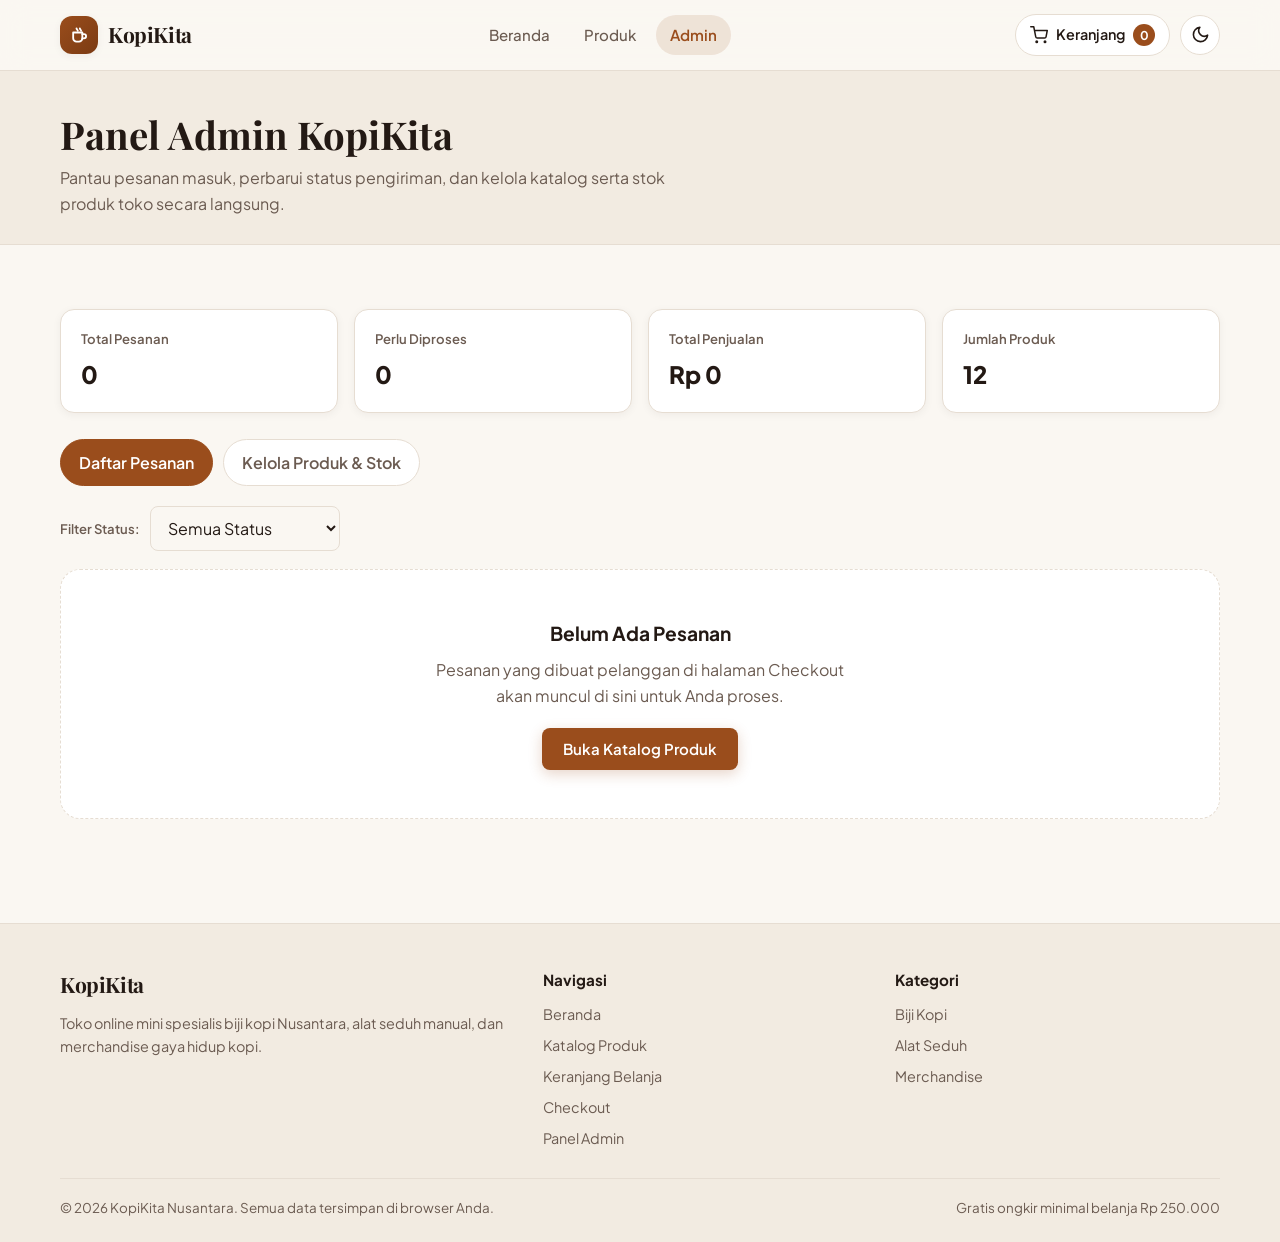
<file: admin.html>
<!DOCTYPE html>
<html lang="id">
<head>
    <meta charset="UTF-8">
    <meta name="viewport" content="width=device-width, initial-scale=1.0">
    <title>Panel Admin — KopiKita</title>
    <meta name="description" content="Kelola daftar pesanan pelanggan, ubah status pengiriman, serta tambah, edit, hapus produk dan stok di KopiKita.">
    <script>
        (function () {
            try {
                if (localStorage.getItem('kopikita_theme') === 'dark') {
                    document.documentElement.setAttribute('data-theme', 'dark');
                }
            } catch (e) {}
        })();
    </script>
    <link rel="preconnect" href="https://fonts.googleapis.com">
    <link rel="preconnect" href="https://fonts.gstatic.com" crossorigin>
    <link href="https://fonts.googleapis.com/css2?family=Playfair+Display:wght@600;700&family=Plus+Jakarta+Sans:wght@400;500;600;700;800&display=swap" rel="stylesheet">
    <link rel="stylesheet" href="style.css">
</head>
<body data-page="admin">
    <header class="site-header">
        <div class="container navbar">
            <a href="index.html" class="brand" aria-label="Beranda KopiKita">
                <span class="brand-mark" aria-hidden="true">
                    <svg width="20" height="20" viewBox="0 0 24 24" fill="none" stroke="currentColor" stroke-width="2.2" stroke-linecap="round" stroke-linejoin="round">
                        <path d="M5 9h11v7a4 4 0 0 1-4 4H9a4 4 0 0 1-4-4V9z"/>
                        <path d="M16 11h2a2.5 2.5 0 0 1 0 5h-2"/>
                        <path d="M9 4c0 1.5 1.5 1.5 1.5 3"/>
                        <path d="M13 4c0 1.5 1.5 1.5 1.5 3"/>
                    </svg>
                </span>
                <span class="brand-name">KopiKita</span>
            </a>

            <nav id="nav-menu" class="nav-menu" aria-label="Navigasi utama">
                <ul class="nav-links">
                    <li><a href="index.html" class="nav-link">Beranda</a></li>
                    <li><a href="produk.html" class="nav-link">Produk</a></li>
                    <li><a href="admin.html" class="nav-link active">Admin</a></li>
                </ul>
            </nav>

            <div class="nav-actions">
                <a href="keranjang.html" class="cart-link" aria-label="Buka keranjang belanja">
                    <svg width="18" height="18" viewBox="0 0 24 24" fill="none" stroke="currentColor" stroke-width="2" stroke-linecap="round" stroke-linejoin="round" aria-hidden="true">
                        <circle cx="9" cy="21" r="1"/>
                        <circle cx="20" cy="21" r="1"/>
                        <path d="M1 1h4l2.68 13.39a2 2 0 0 0 2 1.61h9.72a2 2 0 0 0 2-1.61L23 6H6"/>
                    </svg>
                    <span class="cart-label-text">Keranjang</span>
                    <span class="cart-badge" data-cart-badge>0</span>
                </a>
                <button type="button" id="theme-toggle" class="icon-btn" aria-label="Aktifkan mode gelap"></button>
                <button type="button" id="nav-toggle" class="icon-btn nav-toggle" aria-label="Buka menu navigasi" aria-expanded="false" aria-controls="nav-menu">
                    <svg width="20" height="20" viewBox="0 0 24 24" fill="none" stroke="currentColor" stroke-width="2" stroke-linecap="round">
                        <line x1="3" y1="6" x2="21" y2="6"/>
                        <line x1="3" y1="12" x2="21" y2="12"/>
                        <line x1="3" y1="18" x2="21" y2="18"/>
                    </svg>
                </button>
            </div>
        </div>
    </header>

    <section class="page-header">
        <div class="container">
            <h1 class="page-title">Panel Admin KopiKita</h1>
            <p class="page-desc">Pantau pesanan masuk, perbarui status pengiriman, dan kelola katalog serta stok produk toko secara langsung.</p>
        </div>
    </section>

    <main class="section">
        <div class="container">
            <!-- Ringkasan KPI -->
            <div class="kpi-grid">
                <div class="kpi-card">
                    <div class="kpi-label">Total Pesanan</div>
                    <div id="kpi-orders" class="kpi-value">0</div>
                </div>
                <div class="kpi-card">
                    <div class="kpi-label">Perlu Diproses</div>
                    <div id="kpi-pending" class="kpi-value">0</div>
                </div>
                <div class="kpi-card">
                    <div class="kpi-label">Total Penjualan</div>
                    <div id="kpi-revenue" class="kpi-value">Rp 0</div>
                </div>
                <div class="kpi-card">
                    <div class="kpi-label">Jumlah Produk</div>
                    <div id="kpi-products" class="kpi-value">0</div>
                </div>
            </div>

            <!-- Tab Navigasi Admin -->
            <div class="admin-tabs" role="tablist" aria-label="Menu pengelolaan admin">
                <button type="button" class="admin-tab active" data-admin-tab="orders" role="tab" aria-selected="true">Daftar Pesanan</button>
                <button type="button" class="admin-tab" data-admin-tab="products" role="tab" aria-selected="false">Kelola Produk &amp; Stok</button>
            </div>

            <!-- Panel Daftar Pesanan -->
            <section id="admin-orders-panel" aria-label="Daftar pesanan pelanggan">
                <div class="admin-toolbar">
                    <div class="admin-toolbar-left">
                        <label for="admin-order-filter" class="filter-label">Filter Status:</label>
                        <select id="admin-order-filter" class="form-control" style="width:auto;min-width:190px;">
                            <option value="semua">Semua Status</option>
                            <option value="diproses">Diproses</option>
                            <option value="dikirim">Dikirim</option>
                            <option value="selesai">Selesai</option>
                        </select>
                    </div>
                </div>

                <div id="admin-orders-list" class="order-list"></div>

                <div id="admin-orders-empty" class="empty-state hidden">
                    <h2 class="empty-title">Belum Ada Pesanan</h2>
                    <p class="empty-desc">Pesanan yang dibuat pelanggan di halaman Checkout akan muncul di sini untuk Anda proses.</p>
                    <a href="produk.html" class="btn btn-primary">Buka Katalog Produk</a>
                </div>
            </section>

            <!-- Panel Kelola Produk & Stok -->
            <section id="admin-products-panel" class="hidden" aria-label="Pengelolaan produk dan stok">
                <div class="admin-toolbar">
                    <div class="admin-toolbar-left">
                        <input type="search" id="admin-product-search" class="form-control" style="max-width:320px;" placeholder="Cari nama atau kategori produk..." aria-label="Cari produk di admin">
                    </div>
                    <div style="display:flex;gap:10px;flex-wrap:wrap;">
                        <button type="button" id="admin-reset-demo-btn" class="btn btn-outline">Reset Data Awal</button>
                        <button type="button" id="admin-add-product-btn" class="btn btn-primary">+ Tambah Produk</button>
                    </div>
                </div>

                <div id="admin-products-table-wrap" class="table-wrapper">
                    <table class="admin-table">
                        <thead>
                            <tr>
                                <th>Produk</th>
                                <th>Kategori</th>
                                <th>Harga</th>
                                <th>Edit Stok Cepat</th>
                                <th>Aksi</th>
                            </tr>
                        </thead>
                        <tbody id="admin-products-tbody"></tbody>
                    </table>
                </div>

                <div id="admin-products-empty" class="empty-state hidden" style="margin-top:16px;">
                    <h2 class="empty-title">Tidak Ada Produk Ditemukan</h2>
                    <p class="empty-desc">Tambahkan produk baru atau reset data awal untuk memulihkan katalog bawaan KopiKita.</p>
                </div>
            </section>
        </div>
    </main>

    <footer class="site-footer">
        <div class="container">
            <div class="footer-grid">
                <div>
                    <a href="index.html" class="brand" style="margin-bottom:10px;">
                        <span class="brand-name">KopiKita</span>
                    </a>
                    <p class="footer-text">Toko online mini spesialis biji kopi Nusantara, alat seduh manual, dan merchandise gaya hidup kopi.</p>
                </div>
                <div>
                    <h3 class="footer-title">Navigasi</h3>
                    <ul class="footer-links">
                        <li><a href="index.html">Beranda</a></li>
                        <li><a href="produk.html">Katalog Produk</a></li>
                        <li><a href="keranjang.html">Keranjang Belanja</a></li>
                        <li><a href="checkout.html">Checkout</a></li>
                        <li><a href="admin.html">Panel Admin</a></li>
                    </ul>
                </div>
                <div>
                    <h3 class="footer-title">Kategori</h3>
                    <ul class="footer-links">
                        <li><a href="produk.html?kategori=Biji%20Kopi">Biji Kopi</a></li>
                        <li><a href="produk.html?kategori=Alat%20Seduh">Alat Seduh</a></li>
                        <li><a href="produk.html?kategori=Merchandise">Merchandise</a></li>
                    </ul>
                </div>
            </div>
            <div class="footer-bottom">
                <span>&copy; 2026 KopiKita Nusantara. Semua data tersimpan di browser Anda.</span>
                <span>Gratis ongkir minimal belanja Rp 250.000</span>
            </div>
        </div>
    </footer>

    <!-- Modal Tambah / Edit Produk -->
    <div id="admin-product-modal" class="modal-backdrop" aria-hidden="true" role="dialog" aria-modal="true" aria-labelledby="admin-product-modal-title">
        <div class="modal-dialog">
            <button type="button" id="admin-product-modal-close" class="modal-close" aria-label="Tutup form produk">&times;</button>
            <div class="modal-header">
                <h2 id="admin-product-modal-title" class="modal-title">Tambah Produk Baru</h2>
            </div>
            <form id="admin-product-form">
                <div class="modal-body" style="display:flex;flex-direction:column;gap:14px;">
                    <input type="hidden" id="admin-prod-id">
                    <div class="form-grid-2">
                        <div class="form-group">
                            <label for="admin-prod-name" class="form-label">Nama Produk <span class="required-mark">*</span></label>
                            <input type="text" id="admin-prod-name" class="form-control" placeholder="Contoh: Arabika Kintamani Natural" required>
                        </div>
                        <div class="form-group">
                            <label for="admin-prod-category" class="form-label">Kategori <span class="required-mark">*</span></label>
                            <select id="admin-prod-category" class="form-control" required>
                                <option value="Biji Kopi">Biji Kopi</option>
                                <option value="Alat Seduh">Alat Seduh</option>
                                <option value="Merchandise">Merchandise</option>
                            </select>
                        </div>
                    </div>

                    <div class="form-grid-2">
                        <div class="form-group">
                            <label for="admin-prod-price" class="form-label">Harga (Rupiah) <span class="required-mark">*</span></label>
                            <input type="number" id="admin-prod-price" class="form-control" min="1000" step="500" placeholder="125000" required>
                        </div>
                        <div class="form-group">
                            <label for="admin-prod-stock" class="form-label">Stok <span class="required-mark">*</span></label>
                            <input type="number" id="admin-prod-stock" class="form-control" min="0" step="1" placeholder="15" required>
                        </div>
                    </div>

                    <div class="form-grid-2">
                        <div class="form-group">
                            <label for="admin-prod-spec" class="form-label">Ringkasan Spesifikasi</label>
                            <input type="text" id="admin-prod-spec" class="form-control" placeholder="Contoh: 200g • Medium • Citrus">
                        </div>
                        <div class="form-group">
                            <label for="admin-prod-image" class="form-label">URL Gambar (Opsional)</label>
                            <input type="text" id="admin-prod-image" class="form-control" placeholder="Kosongkan untuk ilustrasi SVG otomatis">
                        </div>
                    </div>

                    <div class="form-group">
                        <label for="admin-prod-desc" class="form-label">Deskripsi Produk <span class="required-mark">*</span></label>
                        <textarea id="admin-prod-desc" class="form-control" placeholder="Jelaskan rasa, bahan, ukuran, atau keunggulan produk..." required></textarea>
                    </div>

                    <label style="display:inline-flex;align-items:center;gap:8px;cursor:pointer;font-size:0.9rem;">
                        <input type="checkbox" id="admin-prod-featured">
                        <span>Tampilkan sebagai Produk Unggulan di Beranda</span>
                    </label>

                    <div id="admin-prod-error" class="field-error" role="alert"></div>
                </div>
                <div class="modal-footer">
                    <button type="button" id="admin-product-modal-cancel" class="btn btn-outline">Batal</button>
                    <button type="submit" class="btn btn-primary">Simpan Produk</button>
                </div>
            </form>
        </div>
    </div>

    <!-- Modal Konfirmasi Bersama -->
    <div id="confirm-modal" class="modal-backdrop" aria-hidden="true" role="dialog" aria-modal="true" aria-labelledby="confirm-modal-title">
        <div class="modal-dialog modal-sm">
            <button type="button" id="confirm-modal-close" class="modal-close" aria-label="Tutup dialog">&times;</button>
            <div class="modal-header">
                <h2 id="confirm-modal-title" class="modal-title">Konfirmasi</h2>
            </div>
            <div class="modal-body">
                <p id="confirm-modal-message" style="margin:0;color:var(--muted);"></p>
            </div>
            <div class="modal-footer">
                <button type="button" id="confirm-modal-cancel" class="btn btn-outline">Batal</button>
                <button type="button" id="confirm-modal-ok" class="btn btn-danger">Ya, Lanjutkan</button>
            </div>
        </div>
    </div>

    <div id="toast-container" class="toast-container" aria-live="polite"></div>

    <script src="data.js"></script>
    <script src="script.js"></script>
</body>
</html>
</file>
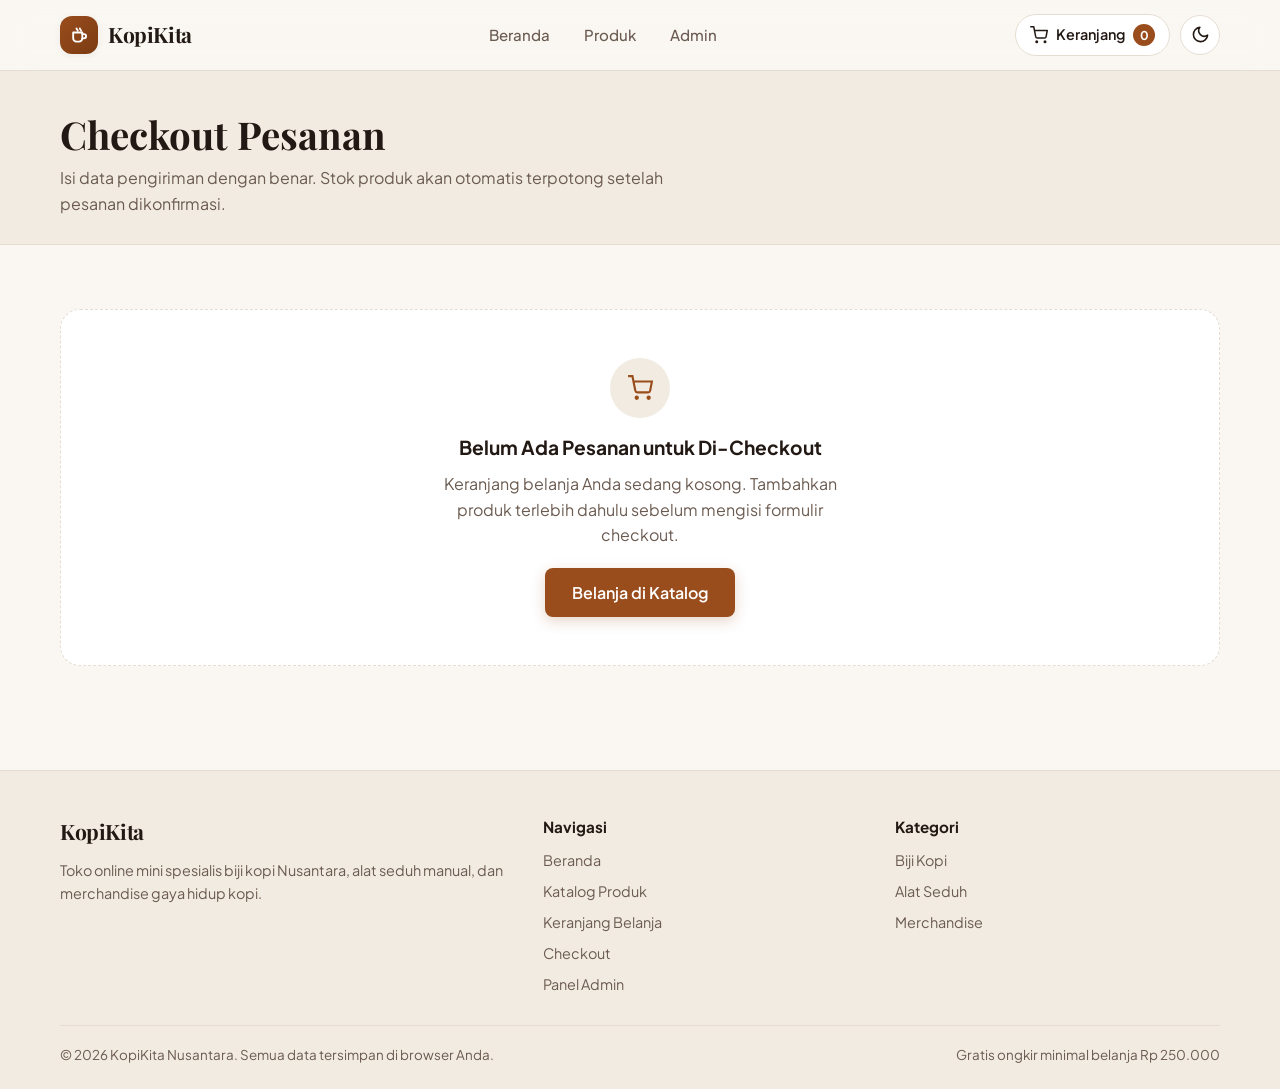
<file: checkout.html>
<!DOCTYPE html>
<html lang="id">
<head>
    <meta charset="UTF-8">
    <meta name="viewport" content="width=device-width, initial-scale=1.0">
    <title>Checkout — KopiKita</title>
    <meta name="description" content="Lengkapi alamat pengiriman dan pilih metode pembayaran untuk menyelesaikan pesanan Anda di KopiKita.">
    <script>
        (function () {
            try {
                if (localStorage.getItem('kopikita_theme') === 'dark') {
                    document.documentElement.setAttribute('data-theme', 'dark');
                }
            } catch (e) {}
        })();
    </script>
    <link rel="preconnect" href="https://fonts.googleapis.com">
    <link rel="preconnect" href="https://fonts.gstatic.com" crossorigin>
    <link href="https://fonts.googleapis.com/css2?family=Playfair+Display:wght@600;700&family=Plus+Jakarta+Sans:wght@400;500;600;700;800&display=swap" rel="stylesheet">
    <link rel="stylesheet" href="style.css">
</head>
<body data-page="checkout">
    <header class="site-header">
        <div class="container navbar">
            <a href="index.html" class="brand" aria-label="Beranda KopiKita">
                <span class="brand-mark" aria-hidden="true">
                    <svg width="20" height="20" viewBox="0 0 24 24" fill="none" stroke="currentColor" stroke-width="2.2" stroke-linecap="round" stroke-linejoin="round">
                        <path d="M5 9h11v7a4 4 0 0 1-4 4H9a4 4 0 0 1-4-4V9z"/>
                        <path d="M16 11h2a2.5 2.5 0 0 1 0 5h-2"/>
                        <path d="M9 4c0 1.5 1.5 1.5 1.5 3"/>
                        <path d="M13 4c0 1.5 1.5 1.5 1.5 3"/>
                    </svg>
                </span>
                <span class="brand-name">KopiKita</span>
            </a>

            <nav id="nav-menu" class="nav-menu" aria-label="Navigasi utama">
                <ul class="nav-links">
                    <li><a href="index.html" class="nav-link">Beranda</a></li>
                    <li><a href="produk.html" class="nav-link">Produk</a></li>
                    <li><a href="admin.html" class="nav-link">Admin</a></li>
                </ul>
            </nav>

            <div class="nav-actions">
                <a href="keranjang.html" class="cart-link" aria-label="Buka keranjang belanja">
                    <svg width="18" height="18" viewBox="0 0 24 24" fill="none" stroke="currentColor" stroke-width="2" stroke-linecap="round" stroke-linejoin="round" aria-hidden="true">
                        <circle cx="9" cy="21" r="1"/>
                        <circle cx="20" cy="21" r="1"/>
                        <path d="M1 1h4l2.68 13.39a2 2 0 0 0 2 1.61h9.72a2 2 0 0 0 2-1.61L23 6H6"/>
                    </svg>
                    <span class="cart-label-text">Keranjang</span>
                    <span class="cart-badge" data-cart-badge>0</span>
                </a>
                <button type="button" id="theme-toggle" class="icon-btn" aria-label="Aktifkan mode gelap"></button>
                <button type="button" id="nav-toggle" class="icon-btn nav-toggle" aria-label="Buka menu navigasi" aria-expanded="false" aria-controls="nav-menu">
                    <svg width="20" height="20" viewBox="0 0 24 24" fill="none" stroke="currentColor" stroke-width="2" stroke-linecap="round">
                        <line x1="3" y1="6" x2="21" y2="6"/>
                        <line x1="3" y1="12" x2="21" y2="12"/>
                        <line x1="3" y1="18" x2="21" y2="18"/>
                    </svg>
                </button>
            </div>
        </div>
    </header>

    <section class="page-header">
        <div class="container">
            <h1 class="page-title">Checkout Pesanan</h1>
            <p class="page-desc">Isi data pengiriman dengan benar. Stok produk akan otomatis terpotong setelah pesanan dikonfirmasi.</p>
        </div>
    </section>

    <main class="section">
        <div class="container">
            <!-- Tampil bila keranjang kosong -->
            <div id="checkout-empty" class="empty-state hidden">
                <div class="empty-icon" aria-hidden="true">
                    <svg width="26" height="26" viewBox="0 0 24 24" fill="none" stroke="currentColor" stroke-width="2">
                        <circle cx="9" cy="21" r="1"/>
                        <circle cx="20" cy="21" r="1"/>
                        <path d="M1 1h4l2.68 13.39a2 2 0 0 0 2 1.61h9.72a2 2 0 0 0 2-1.61L23 6H6"/>
                    </svg>
                </div>
                <h2 class="empty-title">Belum Ada Pesanan untuk Di-Checkout</h2>
                <p class="empty-desc">Keranjang belanja Anda sedang kosong. Tambahkan produk terlebih dahulu sebelum mengisi formulir checkout.</p>
                <a href="produk.html" class="btn btn-primary btn-lg">Belanja di Katalog</a>
            </div>

            <!-- Form Checkout + Ringkasan -->
            <div id="checkout-main" class="checkout-layout hidden">
                <section class="checkout-card" aria-label="Formulir pengiriman dan pembayaran">
                    <h2 style="margin:0 0 18px;font-size:1.2rem;">Informasi Penerima &amp; Pembayaran</h2>
                    <form id="checkout-form" class="checkout-form" novalidate>
                        <div class="form-grid-2">
                            <div class="form-group">
                                <label for="checkout-name" class="form-label">Nama Lengkap <span class="required-mark">*</span></label>
                                <input type="text" id="checkout-name" class="form-control" placeholder="Contoh: Raka Pratama" autocomplete="name" required>
                                <span id="error-name" class="field-error" role="alert"></span>
                            </div>
                            <div class="form-group">
                                <label for="checkout-phone" class="form-label">Nomor HP / WhatsApp <span class="required-mark">*</span></label>
                                <input type="tel" id="checkout-phone" class="form-control" placeholder="Contoh: 081234567890" autocomplete="tel" required>
                                <span id="error-phone" class="field-error" role="alert"></span>
                            </div>
                        </div>

                        <div class="form-group">
                            <label for="checkout-address" class="form-label">Alamat Pengiriman Lengkap <span class="required-mark">*</span></label>
                            <textarea id="checkout-address" class="form-control" placeholder="Nama jalan, nomor rumah, RT/RW, kecamatan, kota, dan kode pos" autocomplete="street-address" required></textarea>
                            <span id="error-address" class="field-error" role="alert"></span>
                        </div>

                        <div class="form-group">
                            <label for="checkout-notes" class="form-label">Catatan Tambahan (Opsional)</label>
                            <input type="text" id="checkout-notes" class="form-control" placeholder="Contoh: Giling medium untuk V60 atau titip satpam">
                        </div>

                        <div class="form-group">
                            <span class="form-label">Metode Pembayaran <span class="required-mark">*</span></span>
                            <div class="payment-options">
                                <label class="payment-option">
                                    <input type="radio" name="metodePembayaran" value="Transfer Bank">
                                    <span class="payment-option-card">
                                        <span class="payment-option-title">Transfer Bank</span>
                                        <span class="payment-option-sub">BCA / Mandiri / BRI</span>
                                    </span>
                                </label>
                                <label class="payment-option">
                                    <input type="radio" name="metodePembayaran" value="COD">
                                    <span class="payment-option-card">
                                        <span class="payment-option-title">COD (Bayar di Tempat)</span>
                                        <span class="payment-option-sub">Bayar saat kurir tiba</span>
                                    </span>
                                </label>
                                <label class="payment-option">
                                    <input type="radio" name="metodePembayaran" value="E-Wallet">
                                    <span class="payment-option-card">
                                        <span class="payment-option-title">E-Wallet (QRIS)</span>
                                        <span class="payment-option-sub">GoPay, OVO, DANA</span>
                                    </span>
                                </label>
                            </div>
                            <span id="error-payment" class="field-error" role="alert"></span>
                        </div>

                        <div id="payment-info-box" class="payment-info-box"></div>

                        <button type="submit" class="btn btn-primary btn-lg btn-block">Buat Pesanan Sekarang</button>
                    </form>
                </section>

                <aside class="summary-card" aria-label="Ringkasan pesanan">
                    <h2 class="summary-title">Ringkasan Pesanan</h2>
                    <div id="checkout-summary-items" class="checkout-summary-items"></div>
                    <div class="summary-rows">
                        <div class="summary-row">
                            <span>Subtotal Produk</span>
                            <strong id="checkout-subtotal">Rp 0</strong>
                        </div>
                        <div class="summary-row">
                            <span>Ongkos Kirim</span>
                            <strong id="checkout-shipping">Rp 0</strong>
                        </div>
                    </div>
                    <div class="summary-total">
                        <span>Total Pembayaran</span>
                        <span id="checkout-total" class="summary-total-price">Rp 0</span>
                    </div>
                    <a href="keranjang.html" class="btn btn-outline btn-block">Ubah Isi Keranjang</a>
                </aside>
            </div>

            <!-- Halaman Konfirmasi Pesanan Sukses -->
            <section id="checkout-confirmation" class="confirmation-card hidden" aria-live="polite">
                <div class="confirmation-icon" aria-hidden="true">
                    <svg width="32" height="32" viewBox="0 0 24 24" fill="none" stroke="currentColor" stroke-width="2.5" stroke-linecap="round" stroke-linejoin="round">
                        <polyline points="20 6 9 17 4 12"/>
                    </svg>
                </div>
                <span class="badge badge-status-selesai" style="margin-bottom:8px;">Pesanan Diterima</span>
                <h2 class="section-title" style="margin-top:6px;">Terima Kasih! Pesanan Anda Berhasil Dibuat</h2>
                <p style="color:var(--muted);max-width:480px;margin:8px auto 0;">
                    Pesanan Anda telah masuk ke sistem kami dan stok produk sudah diperbarui. Simpan nomor pesanan di bawah ini untuk melacak statusnya di halaman Admin.
                </p>

                <div class="order-number-box">
                    <span class="form-hint">Nomor Pesanan:</span>
                    <span id="confirm-order-id" class="order-number-value">KK-00000000-0000</span>
                    <button type="button" id="copy-order-id-btn" class="btn btn-outline btn-sm">Salin</button>
                </div>

                <div id="confirm-details-box" class="confirmation-details"></div>

                <div style="display:flex;gap:12px;justify-content:center;flex-wrap:wrap;">
                    <a href="produk.html" class="btn btn-primary btn-lg">Belanja Lagi</a>
                    <a href="admin.html" class="btn btn-outline btn-lg">Lihat di Halaman Admin</a>
                </div>
            </section>
        </div>
    </main>

    <footer class="site-footer">
        <div class="container">
            <div class="footer-grid">
                <div>
                    <a href="index.html" class="brand" style="margin-bottom:10px;">
                        <span class="brand-name">KopiKita</span>
                    </a>
                    <p class="footer-text">Toko online mini spesialis biji kopi Nusantara, alat seduh manual, dan merchandise gaya hidup kopi.</p>
                </div>
                <div>
                    <h3 class="footer-title">Navigasi</h3>
                    <ul class="footer-links">
                        <li><a href="index.html">Beranda</a></li>
                        <li><a href="produk.html">Katalog Produk</a></li>
                        <li><a href="keranjang.html">Keranjang Belanja</a></li>
                        <li><a href="checkout.html">Checkout</a></li>
                        <li><a href="admin.html">Panel Admin</a></li>
                    </ul>
                </div>
                <div>
                    <h3 class="footer-title">Kategori</h3>
                    <ul class="footer-links">
                        <li><a href="produk.html?kategori=Biji%20Kopi">Biji Kopi</a></li>
                        <li><a href="produk.html?kategori=Alat%20Seduh">Alat Seduh</a></li>
                        <li><a href="produk.html?kategori=Merchandise">Merchandise</a></li>
                    </ul>
                </div>
            </div>
            <div class="footer-bottom">
                <span>&copy; 2026 KopiKita Nusantara. Semua data tersimpan di browser Anda.</span>
                <span>Gratis ongkir minimal belanja Rp 250.000</span>
            </div>
        </div>
    </footer>

    <div id="toast-container" class="toast-container" aria-live="polite"></div>

    <script src="data.js"></script>
    <script src="script.js"></script>
</body>
</html>
</file>
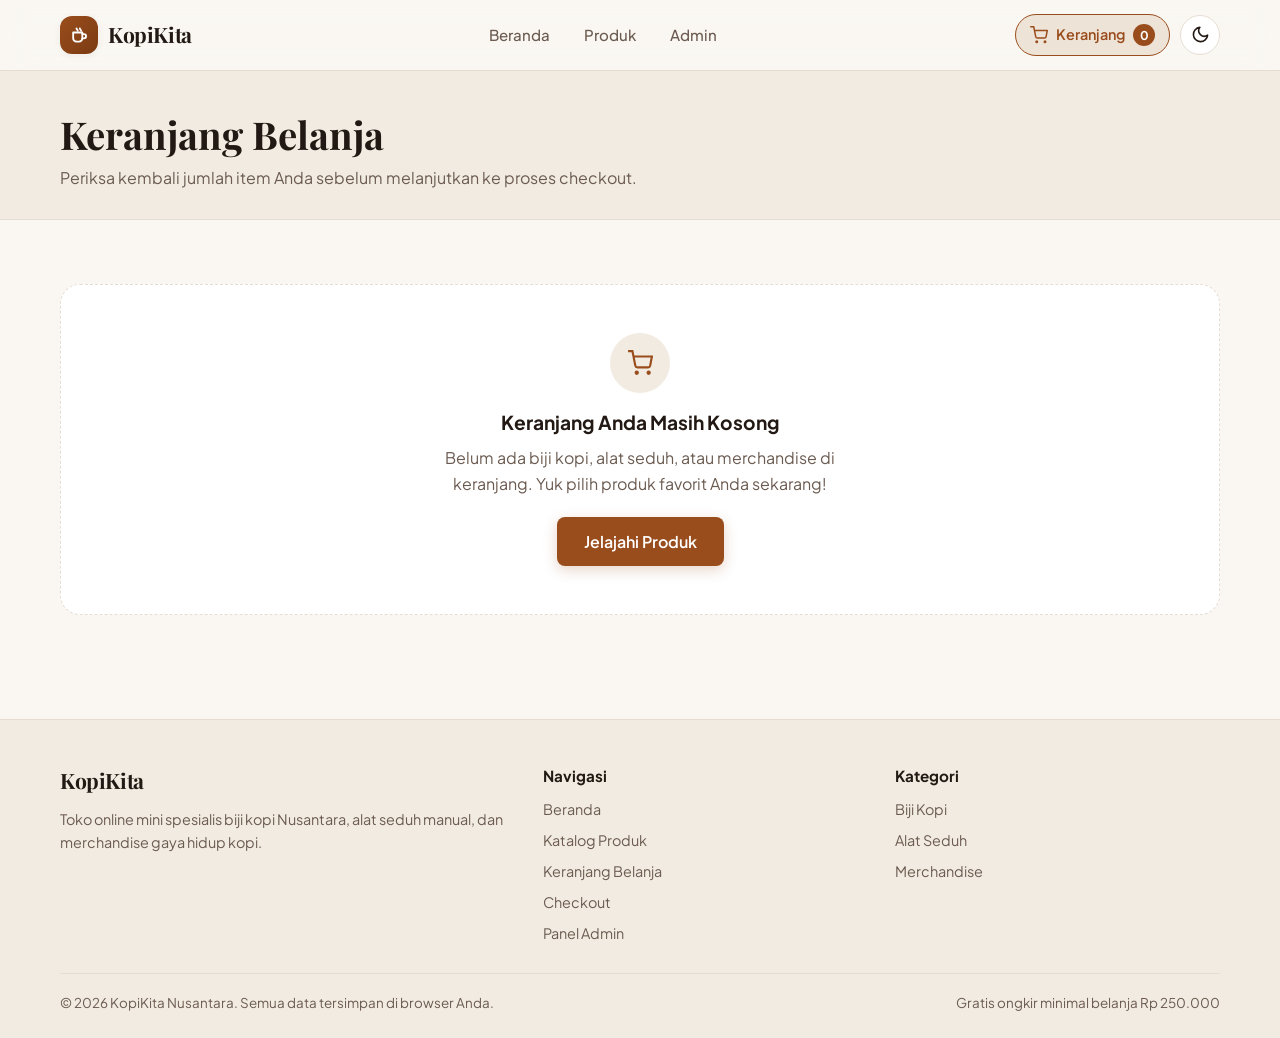
<file: keranjang.html>
<!DOCTYPE html>
<html lang="id">
<head>
    <meta charset="UTF-8">
    <meta name="viewport" content="width=device-width, initial-scale=1.0">
    <title>Keranjang Belanja — KopiKita</title>
    <meta name="description" content="Kelola daftar belanja Anda di KopiKita sebelum melanjutkan ke checkout.">
    <script>
        (function () {
            try {
                if (localStorage.getItem('kopikita_theme') === 'dark') {
                    document.documentElement.setAttribute('data-theme', 'dark');
                }
            } catch (e) {}
        })();
    </script>
    <link rel="preconnect" href="https://fonts.googleapis.com">
    <link rel="preconnect" href="https://fonts.gstatic.com" crossorigin>
    <link href="https://fonts.googleapis.com/css2?family=Playfair+Display:wght@600;700&family=Plus+Jakarta+Sans:wght@400;500;600;700;800&display=swap" rel="stylesheet">
    <link rel="stylesheet" href="style.css">
</head>
<body data-page="keranjang">
    <header class="site-header">
        <div class="container navbar">
            <a href="index.html" class="brand" aria-label="Beranda KopiKita">
                <span class="brand-mark" aria-hidden="true">
                    <svg width="20" height="20" viewBox="0 0 24 24" fill="none" stroke="currentColor" stroke-width="2.2" stroke-linecap="round" stroke-linejoin="round">
                        <path d="M5 9h11v7a4 4 0 0 1-4 4H9a4 4 0 0 1-4-4V9z"/>
                        <path d="M16 11h2a2.5 2.5 0 0 1 0 5h-2"/>
                        <path d="M9 4c0 1.5 1.5 1.5 1.5 3"/>
                        <path d="M13 4c0 1.5 1.5 1.5 1.5 3"/>
                    </svg>
                </span>
                <span class="brand-name">KopiKita</span>
            </a>

            <nav id="nav-menu" class="nav-menu" aria-label="Navigasi utama">
                <ul class="nav-links">
                    <li><a href="index.html" class="nav-link">Beranda</a></li>
                    <li><a href="produk.html" class="nav-link">Produk</a></li>
                    <li><a href="admin.html" class="nav-link">Admin</a></li>
                </ul>
            </nav>

            <div class="nav-actions">
                <a href="keranjang.html" class="cart-link active" aria-label="Buka keranjang belanja">
                    <svg width="18" height="18" viewBox="0 0 24 24" fill="none" stroke="currentColor" stroke-width="2" stroke-linecap="round" stroke-linejoin="round" aria-hidden="true">
                        <circle cx="9" cy="21" r="1"/>
                        <circle cx="20" cy="21" r="1"/>
                        <path d="M1 1h4l2.68 13.39a2 2 0 0 0 2 1.61h9.72a2 2 0 0 0 2-1.61L23 6H6"/>
                    </svg>
                    <span class="cart-label-text">Keranjang</span>
                    <span class="cart-badge" data-cart-badge>0</span>
                </a>
                <button type="button" id="theme-toggle" class="icon-btn" aria-label="Aktifkan mode gelap"></button>
                <button type="button" id="nav-toggle" class="icon-btn nav-toggle" aria-label="Buka menu navigasi" aria-expanded="false" aria-controls="nav-menu">
                    <svg width="20" height="20" viewBox="0 0 24 24" fill="none" stroke="currentColor" stroke-width="2" stroke-linecap="round">
                        <line x1="3" y1="6" x2="21" y2="6"/>
                        <line x1="3" y1="12" x2="21" y2="12"/>
                        <line x1="3" y1="18" x2="21" y2="18"/>
                    </svg>
                </button>
            </div>
        </div>
    </header>

    <section class="page-header">
        <div class="container">
            <h1 class="page-title">Keranjang Belanja</h1>
            <p class="page-desc">Periksa kembali jumlah item Anda sebelum melanjutkan ke proses checkout.</p>
        </div>
    </section>

    <main class="section">
        <div class="container">
            <div id="cart-empty" class="empty-state hidden">
                <div class="empty-icon" aria-hidden="true">
                    <svg width="26" height="26" viewBox="0 0 24 24" fill="none" stroke="currentColor" stroke-width="2">
                        <circle cx="9" cy="21" r="1"/>
                        <circle cx="20" cy="21" r="1"/>
                        <path d="M1 1h4l2.68 13.39a2 2 0 0 0 2 1.61h9.72a2 2 0 0 0 2-1.61L23 6H6"/>
                    </svg>
                </div>
                <h2 class="empty-title">Keranjang Anda Masih Kosong</h2>
                <p class="empty-desc">Belum ada biji kopi, alat seduh, atau merchandise di keranjang. Yuk pilih produk favorit Anda sekarang!</p>
                <a href="produk.html" class="btn btn-primary btn-lg">Jelajahi Produk</a>
            </div>

            <div id="cart-content" class="cart-layout hidden">
                <section class="cart-panel" aria-label="Daftar item keranjang">
                    <div class="cart-panel-header">
                        <h2 style="margin:0;font-size:1.1rem;">Daftar Produk (<span id="cart-item-count-label">0 item</span>)</h2>
                        <button type="button" id="clear-cart-btn" class="btn btn-ghost btn-sm">Kosongkan Keranjang</button>
                    </div>
                    <div id="cart-items-list" class="cart-list"></div>
                </section>

                <aside class="summary-card" aria-label="Ringkasan belanja">
                    <h2 class="summary-title">Ringkasan Belanja</h2>
                    <div class="shipping-progress">
                        <p id="shipping-progress-text" class="shipping-progress-text"></p>
                        <div class="shipping-progress-bar">
                            <div id="shipping-progress-fill" class="shipping-progress-fill" style="width:0%;"></div>
                        </div>
                    </div>
                    <div class="summary-rows">
                        <div class="summary-row">
                            <span>Subtotal Produk</span>
                            <strong id="summary-subtotal">Rp 0</strong>
                        </div>
                        <div class="summary-row">
                            <span>Estimasi Ongkos Kirim</span>
                            <strong id="summary-shipping">Rp 0</strong>
                        </div>
                    </div>
                    <div class="summary-total">
                        <span>Total Bayar</span>
                        <span id="summary-total" class="summary-total-price">Rp 0</span>
                    </div>
                    <div style="display:flex;flex-direction:column;gap:10px;">
                        <a href="checkout.html" class="btn btn-primary btn-lg btn-block">Lanjut ke Checkout</a>
                        <a href="produk.html" class="btn btn-outline btn-block">Tambah Produk Lain</a>
                    </div>
                </aside>
            </div>
        </div>
    </main>

    <footer class="site-footer">
        <div class="container">
            <div class="footer-grid">
                <div>
                    <a href="index.html" class="brand" style="margin-bottom:10px;">
                        <span class="brand-name">KopiKita</span>
                    </a>
                    <p class="footer-text">Toko online mini spesialis biji kopi Nusantara, alat seduh manual, dan merchandise gaya hidup kopi.</p>
                </div>
                <div>
                    <h3 class="footer-title">Navigasi</h3>
                    <ul class="footer-links">
                        <li><a href="index.html">Beranda</a></li>
                        <li><a href="produk.html">Katalog Produk</a></li>
                        <li><a href="keranjang.html">Keranjang Belanja</a></li>
                        <li><a href="checkout.html">Checkout</a></li>
                        <li><a href="admin.html">Panel Admin</a></li>
                    </ul>
                </div>
                <div>
                    <h3 class="footer-title">Kategori</h3>
                    <ul class="footer-links">
                        <li><a href="produk.html?kategori=Biji%20Kopi">Biji Kopi</a></li>
                        <li><a href="produk.html?kategori=Alat%20Seduh">Alat Seduh</a></li>
                        <li><a href="produk.html?kategori=Merchandise">Merchandise</a></li>
                    </ul>
                </div>
            </div>
            <div class="footer-bottom">
                <span>&copy; 2026 KopiKita Nusantara. Semua data tersimpan di browser Anda.</span>
                <span>Gratis ongkir minimal belanja Rp 250.000</span>
            </div>
        </div>
    </footer>

    <!-- Modal Konfirmasi Bersama -->
    <div id="confirm-modal" class="modal-backdrop" aria-hidden="true" role="dialog" aria-modal="true" aria-labelledby="confirm-modal-title">
        <div class="modal-dialog modal-sm">
            <button type="button" id="confirm-modal-close" class="modal-close" aria-label="Tutup dialog">&times;</button>
            <div class="modal-header">
                <h2 id="confirm-modal-title" class="modal-title">Konfirmasi</h2>
            </div>
            <div class="modal-body">
                <p id="confirm-modal-message" style="margin:0;color:var(--muted);"></p>
            </div>
            <div class="modal-footer">
                <button type="button" id="confirm-modal-cancel" class="btn btn-outline">Batal</button>
                <button type="button" id="confirm-modal-ok" class="btn btn-danger">Ya, Lanjutkan</button>
            </div>
        </div>
    </div>

    <div id="toast-container" class="toast-container" aria-live="polite"></div>

    <script src="data.js"></script>
    <script src="script.js"></script>
</body>
</html>
</file>
<file: style.css>
/* ==========================================================================
   KopiKita — Stylesheet Utama
   Palet warna specialty coffee hangat, tipografi modern, dark mode,
   animasi halus, dan tata letak responsif (mobile, tablet, desktop).
   ========================================================================== */

:root {
    --bg: #FAF7F2;
    --surface: #FFFFFF;
    --surface-alt: #F2EBE1;
    --text: #231914;
    --muted: #6B5B51;
    --primary: #9A4D1C;
    --primary-hover: #7B3B13;
    --primary-soft: rgba(154, 77, 28, 0.12);
    --secondary: #2F5D50;
    --secondary-soft: rgba(47, 93, 80, 0.12);
    --border: #E6DDD2;
    --danger: #C23B2B;
    --danger-soft: rgba(194, 59, 43, 0.12);
    --warning: #C97A16;
    --warning-soft: rgba(201, 122, 22, 0.14);
    --navbar-bg: rgba(250, 247, 242, 0.88);
    --shadow-sm: 0 2px 8px rgba(35, 25, 20, 0.05);
    --shadow-md: 0 10px 26px rgba(35, 25, 20, 0.08);
    --shadow-lg: 0 20px 44px rgba(35, 25, 20, 0.14);
    --radius-sm: 8px;
    --radius-md: 14px;
    --radius-lg: 20px;
    --radius-pill: 999px;
    --transition: 220ms cubic-bezier(0.22, 1, 0.36, 1);
    --font-sans: 'Plus Jakarta Sans', -apple-system, BlinkMacSystemFont, 'Segoe UI', Roboto, sans-serif;
    --font-display: 'Playfair Display', Georgia, 'Times New Roman', serif;
}

[data-theme="dark"] {
    --bg: #14100E;
    --surface: #1E1815;
    --surface-alt: #29211D;
    --text: #F5EFE8;
    --muted: #B8A99E;
    --primary: #D48A4C;
    --primary-hover: #E39C61;
    --primary-soft: rgba(212, 138, 76, 0.16);
    --secondary: #4FA389;
    --secondary-soft: rgba(79, 163, 137, 0.16);
    --border: #342A24;
    --danger: #E86B5D;
    --danger-soft: rgba(232, 107, 93, 0.16);
    --warning: #EAB354;
    --warning-soft: rgba(234, 179, 84, 0.16);
    --navbar-bg: rgba(20, 16, 14, 0.88);
    --shadow-sm: 0 2px 10px rgba(0, 0, 0, 0.25);
    --shadow-md: 0 12px 28px rgba(0, 0, 0, 0.35);
    --shadow-lg: 0 24px 52px rgba(0, 0, 0, 0.5);
}

/* Reset dasar */
*,
*::before,
*::after {
    box-sizing: border-box;
}

html {
    scroll-behavior: smooth;
}

body {
    margin: 0;
    font-family: var(--font-sans);
    background-color: var(--bg);
    color: var(--text);
    line-height: 1.6;
    min-height: 100vh;
    display: flex;
    flex-direction: column;
    transition: background-color var(--transition), color var(--transition);
    -webkit-font-smoothing: antialiased;
}

main {
    flex: 1;
}

img {
    max-width: 100%;
    display: block;
}

a {
    color: inherit;
    text-decoration: none;
}

button,
input,
select,
textarea {
    font: inherit;
    color: inherit;
}

button {
    cursor: pointer;
}

.hidden {
    display: none !important;
}

.sr-only {
    position: absolute;
    width: 1px;
    height: 1px;
    padding: 0;
    margin: -1px;
    overflow: hidden;
    clip: rect(0, 0, 0, 0);
    border: 0;
}

.container {
    width: 100%;
    max-width: 1200px;
    margin: 0 auto;
    padding: 0 20px;
}

.section {
    padding: 64px 0;
}

.section-alt {
    background-color: var(--surface-alt);
    border-top: 1px solid var(--border);
    border-bottom: 1px solid var(--border);
}

.section-header {
    display: flex;
    align-items: flex-end;
    justify-content: space-between;
    gap: 16px;
    margin-bottom: 32px;
    flex-wrap: wrap;
}

.section-eyebrow {
    display: inline-block;
    font-size: 0.78rem;
    font-weight: 700;
    text-transform: uppercase;
    letter-spacing: 0.08em;
    color: var(--primary);
    margin-bottom: 6px;
}

.section-title {
    margin: 0;
    font-family: var(--font-display);
    font-size: clamp(1.6rem, 2.8vw, 2.2rem);
    line-height: 1.2;
}

.section-subtitle {
    margin: 8px 0 0;
    color: var(--muted);
    max-width: 580px;
}

/* ==========================================================================
   Navbar & Navigasi
   ========================================================================== */
.site-header {
    position: sticky;
    top: 0;
    z-index: 900;
    background-color: var(--navbar-bg);
    backdrop-filter: blur(14px);
    -webkit-backdrop-filter: blur(14px);
    border-bottom: 1px solid var(--border);
    transition: background-color var(--transition), border-color var(--transition);
}

.navbar {
    display: flex;
    align-items: center;
    justify-content: space-between;
    gap: 16px;
    min-height: 70px;
}

.brand {
    display: inline-flex;
    align-items: center;
    gap: 10px;
    font-weight: 700;
    font-size: 1.2rem;
    letter-spacing: -0.02em;
}

.brand-mark {
    width: 38px;
    height: 38px;
    border-radius: 12px;
    background: linear-gradient(135deg, var(--primary), var(--primary-hover));
    color: #FFFFFF;
    display: grid;
    place-items: center;
    box-shadow: var(--shadow-sm);
    flex-shrink: 0;
}

.brand-name {
    font-family: var(--font-display);
    font-size: 1.32rem;
}

.nav-menu {
    display: flex;
    align-items: center;
    gap: 8px;
}

.nav-links {
    display: flex;
    align-items: center;
    gap: 6px;
    list-style: none;
    margin: 0;
    padding: 0;
}

.nav-link {
    display: inline-flex;
    align-items: center;
    gap: 6px;
    padding: 8px 14px;
    border-radius: var(--radius-pill);
    font-weight: 500;
    font-size: 0.94rem;
    color: var(--muted);
    transition: background-color var(--transition), color var(--transition), transform var(--transition);
}

.nav-link:hover {
    color: var(--text);
    background-color: var(--surface-alt);
}

.nav-link.active {
    color: var(--primary);
    background-color: var(--primary-soft);
    font-weight: 600;
}

.nav-actions {
    display: flex;
    align-items: center;
    gap: 10px;
}

.cart-link {
    position: relative;
    display: inline-flex;
    align-items: center;
    gap: 8px;
    padding: 8px 14px;
    border-radius: var(--radius-pill);
    border: 1px solid var(--border);
    background-color: var(--surface);
    font-weight: 600;
    font-size: 0.9rem;
    transition: border-color var(--transition), transform var(--transition), box-shadow var(--transition);
}

.cart-link:hover {
    border-color: var(--primary);
    transform: translateY(-1px);
    box-shadow: var(--shadow-sm);
}

.cart-link.active {
    border-color: var(--primary);
    background-color: var(--primary-soft);
    color: var(--primary);
}

.cart-badge {
    min-width: 22px;
    height: 22px;
    padding: 0 6px;
    border-radius: var(--radius-pill);
    background-color: var(--primary);
    color: #FFFFFF;
    font-size: 0.76rem;
    font-weight: 700;
    display: inline-flex;
    align-items: center;
    justify-content: center;
    line-height: 1;
}

.cart-badge.bump {
    animation: badgePop 320ms cubic-bezier(0.22, 1, 0.36, 1);
}

@keyframes badgePop {
    0% { transform: scale(1); }
    50% { transform: scale(1.28); }
    100% { transform: scale(1); }
}

.icon-btn {
    width: 40px;
    height: 40px;
    border-radius: var(--radius-pill);
    border: 1px solid var(--border);
    background-color: var(--surface);
    display: inline-flex;
    align-items: center;
    justify-content: center;
    color: var(--text);
    transition: background-color var(--transition), border-color var(--transition), transform var(--transition);
}

.icon-btn:hover {
    border-color: var(--primary);
    background-color: var(--surface-alt);
    transform: translateY(-1px);
}

.nav-toggle {
    display: none;
}

/* ==========================================================================
   Tombol & Badge
   ========================================================================== */
.btn {
    display: inline-flex;
    align-items: center;
    justify-content: center;
    gap: 8px;
    padding: 11px 20px;
    border-radius: var(--radius-sm);
    border: 1px solid transparent;
    font-weight: 600;
    font-size: 0.94rem;
    line-height: 1.2;
    transition: background-color var(--transition), border-color var(--transition), color var(--transition), transform var(--transition), box-shadow var(--transition);
}

.btn:hover:not(:disabled) {
    transform: translateY(-2px);
}

.btn:active:not(:disabled) {
    transform: translateY(0);
}

.btn:disabled {
    opacity: 0.52;
    cursor: not-allowed;
    transform: none;
}

.btn-primary {
    background-color: var(--primary);
    color: #FFFFFF;
    box-shadow: 0 4px 14px rgba(154, 77, 28, 0.24);
}

.btn-primary:hover:not(:disabled) {
    background-color: var(--primary-hover);
}

.btn-secondary {
    background-color: var(--secondary);
    color: #FFFFFF;
}

.btn-secondary:hover:not(:disabled) {
    filter: brightness(1.08);
}

.btn-outline {
    background-color: transparent;
    border-color: var(--border);
    color: var(--text);
}

.btn-outline:hover:not(:disabled) {
    border-color: var(--primary);
    color: var(--primary);
    background-color: var(--primary-soft);
}

.btn-ghost {
    background-color: transparent;
    color: var(--muted);
}

.btn-ghost:hover:not(:disabled) {
    background-color: var(--surface-alt);
    color: var(--text);
}

.btn-danger {
    background-color: var(--danger);
    color: #FFFFFF;
}

.btn-danger:hover:not(:disabled) {
    filter: brightness(1.08);
}

.btn-sm {
    padding: 7px 13px;
    font-size: 0.85rem;
}

.btn-lg {
    padding: 14px 26px;
    font-size: 1rem;
}

.btn-block {
    width: 100%;
}

.badge {
    display: inline-flex;
    align-items: center;
    gap: 5px;
    padding: 4px 10px;
    border-radius: var(--radius-pill);
    font-size: 0.75rem;
    font-weight: 700;
    line-height: 1.2;
}

.badge-category {
    background-color: var(--primary-soft);
    color: var(--primary);
}

.badge-stock {
    background-color: var(--secondary-soft);
    color: var(--secondary);
}

.badge-low {
    background-color: var(--warning-soft);
    color: var(--warning);
}

.badge-out {
    background-color: var(--danger-soft);
    color: var(--danger);
}

.badge-featured {
    background-color: #231914;
    color: #FAF7F2;
}

[data-theme="dark"] .badge-featured {
    background-color: #F5EFE8;
    color: #1E1815;
}

.badge-status-diproses {
    background-color: var(--warning-soft);
    color: var(--warning);
}

.badge-status-dikirim {
    background-color: var(--primary-soft);
    color: var(--primary);
}

.badge-status-selesai {
    background-color: var(--secondary-soft);
    color: var(--secondary);
}

/* ==========================================================================
   Hero Banner (Beranda)
   ========================================================================== */
.hero {
    padding: 52px 0 64px;
    position: relative;
    overflow: hidden;
}

.hero-grid {
    display: grid;
    grid-template-columns: 1.15fr 0.85fr;
    gap: 40px;
    align-items: center;
}

.hero-eyebrow {
    display: inline-flex;
    align-items: center;
    gap: 8px;
    padding: 6px 14px;
    border-radius: var(--radius-pill);
    background-color: var(--primary-soft);
    color: var(--primary);
    font-size: 0.82rem;
    font-weight: 700;
    margin-bottom: 18px;
}

.hero-title {
    margin: 0 0 16px;
    font-family: var(--font-display);
    font-size: clamp(2.1rem, 4.4vw, 3.35rem);
    line-height: 1.12;
    letter-spacing: -0.015em;
}

.hero-desc {
    margin: 0 0 28px;
    font-size: 1.05rem;
    color: var(--muted);
    max-width: 540px;
}

.hero-actions {
    display: flex;
    align-items: center;
    gap: 12px;
    flex-wrap: wrap;
    margin-bottom: 34px;
}

.hero-stats {
    display: grid;
    grid-template-columns: repeat(3, minmax(0, 1fr));
    gap: 16px;
    padding-top: 22px;
    border-top: 1px solid var(--border);
}

.hero-stat-value {
    display: block;
    font-size: 1.25rem;
    font-weight: 700;
    color: var(--text);
}

.hero-stat-label {
    font-size: 0.82rem;
    color: var(--muted);
}

.hero-visual {
    position: relative;
}

.hero-showcase {
    background-color: var(--surface);
    border: 1px solid var(--border);
    border-radius: var(--radius-lg);
    padding: 20px;
    box-shadow: var(--shadow-lg);
    transition: transform var(--transition);
}

.hero-showcase:hover {
    transform: translateY(-4px);
}

.hero-showcase-img {
    width: 100%;
    border-radius: var(--radius-md);
    aspect-ratio: 5 / 4;
    object-fit: cover;
}

.hero-showcase-meta {
    display: flex;
    align-items: center;
    justify-content: space-between;
    gap: 12px;
    margin-top: 16px;
}

.hero-showcase-title {
    margin: 0;
    font-size: 1.05rem;
    font-weight: 700;
}

.hero-showcase-sub {
    margin: 2px 0 0;
    font-size: 0.85rem;
    color: var(--muted);
}

.hero-promo-chip {
    display: inline-flex;
    align-items: center;
    gap: 8px;
    padding: 8px 14px;
    border-radius: var(--radius-pill);
    background-color: var(--secondary-soft);
    color: var(--secondary);
    font-size: 0.82rem;
    font-weight: 700;
    margin-top: 14px;
}

/* ==========================================================================
   Grid Kategori & Nilai Keunggulan
   ========================================================================== */
.category-grid {
    display: grid;
    grid-template-columns: repeat(3, minmax(0, 1fr));
    gap: 20px;
}

.category-card {
    display: flex;
    flex-direction: column;
    justify-content: space-between;
    gap: 16px;
    padding: 24px;
    border-radius: var(--radius-md);
    background-color: var(--surface);
    border: 1px solid var(--border);
    box-shadow: var(--shadow-sm);
    transition: transform var(--transition), box-shadow var(--transition), border-color var(--transition);
}

.category-card:hover {
    transform: translateY(-5px);
    box-shadow: var(--shadow-md);
    border-color: var(--primary);
}

.category-top {
    display: flex;
    align-items: center;
    justify-content: space-between;
    gap: 12px;
}

.category-icon {
    width: 48px;
    height: 48px;
    border-radius: 12px;
    background-color: var(--primary-soft);
    color: var(--primary);
    display: grid;
    place-items: center;
}

.category-count {
    font-size: 0.8rem;
    font-weight: 700;
    color: var(--muted);
    background-color: var(--surface-alt);
    padding: 4px 10px;
    border-radius: var(--radius-pill);
}

.category-name {
    margin: 0 0 6px;
    font-size: 1.15rem;
    font-weight: 700;
}

.category-desc {
    margin: 0;
    font-size: 0.9rem;
    color: var(--muted);
}

.category-link {
    display: inline-flex;
    align-items: center;
    gap: 6px;
    font-size: 0.9rem;
    font-weight: 600;
    color: var(--primary);
}

.values-grid {
    display: grid;
    grid-template-columns: repeat(3, minmax(0, 1fr));
    gap: 20px;
}

.value-card {
    background-color: var(--surface);
    border: 1px solid var(--border);
    border-radius: var(--radius-md);
    padding: 24px;
    box-shadow: var(--shadow-sm);
}

.value-title {
    margin: 12px 0 6px;
    font-size: 1.05rem;
    font-weight: 700;
}

.value-desc {
    margin: 0;
    color: var(--muted);
    font-size: 0.92rem;
}

/* ==========================================================================
   Grid Produk & Kartu Produk
   ========================================================================== */
.product-grid {
    display: grid;
    grid-template-columns: repeat(4, minmax(0, 1fr));
    gap: 22px;
}

.product-card {
    display: flex;
    flex-direction: column;
    background-color: var(--surface);
    border: 1px solid var(--border);
    border-radius: var(--radius-md);
    overflow: hidden;
    box-shadow: var(--shadow-sm);
    transition: transform var(--transition), box-shadow var(--transition), border-color var(--transition);
}

.product-card:hover {
    transform: translateY(-5px);
    box-shadow: var(--shadow-md);
    border-color: var(--primary);
}

.product-card.is-out {
    opacity: 0.86;
}

.product-media {
    position: relative;
    overflow: hidden;
    aspect-ratio: 5 / 4;
    background-color: var(--surface-alt);
    cursor: pointer;
}

.product-card-img {
    width: 100%;
    height: 100%;
    object-fit: cover;
    transition: transform 360ms cubic-bezier(0.22, 1, 0.36, 1);
}

.product-card:hover .product-card-img {
    transform: scale(1.045);
}

.product-badges {
    position: absolute;
    top: 12px;
    left: 12px;
    right: 12px;
    display: flex;
    justify-content: space-between;
    align-items: flex-start;
    gap: 8px;
    pointer-events: none;
}

.product-body {
    flex: 1;
    display: flex;
    flex-direction: column;
    padding: 16px;
    gap: 8px;
}

.product-meta-row {
    display: flex;
    align-items: center;
    justify-content: space-between;
    gap: 8px;
}

.product-title {
    margin: 0;
    font-size: 1.02rem;
    font-weight: 700;
    line-height: 1.35;
    cursor: pointer;
    transition: color var(--transition);
}

.product-title:hover {
    color: var(--primary);
}

.product-spec {
    margin: 0;
    font-size: 0.83rem;
    color: var(--muted);
    display: -webkit-box;
    -webkit-line-clamp: 2;
    -webkit-box-orient: vertical;
    overflow: hidden;
}

.product-footer {
    margin-top: auto;
    padding-top: 12px;
    border-top: 1px solid var(--border);
    display: flex;
    flex-direction: column;
    gap: 12px;
}

.product-price-row {
    display: flex;
    align-items: baseline;
    justify-content: space-between;
    gap: 8px;
}

.product-price {
    font-size: 1.12rem;
    font-weight: 800;
    color: var(--primary);
}

.product-stock-text {
    font-size: 0.8rem;
    color: var(--muted);
    font-weight: 500;
}

.product-actions {
    display: grid;
    grid-template-columns: auto 1fr;
    gap: 8px;
}

/* ==========================================================================
   Header Halaman Dalam & Filter Katalog
   ========================================================================== */
.page-header {
    padding: 40px 0 28px;
    border-bottom: 1px solid var(--border);
    background-color: var(--surface-alt);
}

.page-title {
    margin: 0;
    font-family: var(--font-display);
    font-size: clamp(1.75rem, 3vw, 2.4rem);
    line-height: 1.2;
}

.page-desc {
    margin: 8px 0 0;
    color: var(--muted);
    max-width: 640px;
}

.filter-panel {
    background-color: var(--surface);
    border: 1px solid var(--border);
    border-radius: var(--radius-md);
    padding: 20px;
    box-shadow: var(--shadow-sm);
    margin-bottom: 24px;
    display: flex;
    flex-direction: column;
    gap: 16px;
}

.filter-grid {
    display: grid;
    grid-template-columns: 1.5fr 1fr 1fr 1fr;
    gap: 14px;
    align-items: end;
}

.filter-group {
    display: flex;
    flex-direction: column;
    gap: 6px;
}

.filter-label {
    font-size: 0.82rem;
    font-weight: 600;
    color: var(--muted);
}

.price-range-row {
    display: grid;
    grid-template-columns: 1fr auto 1fr;
    align-items: center;
    gap: 8px;
}

.filter-bottom-row {
    display: flex;
    align-items: center;
    justify-content: space-between;
    gap: 12px;
    flex-wrap: wrap;
    padding-top: 12px;
    border-top: 1px solid var(--border);
}

.chip-group {
    display: flex;
    align-items: center;
    gap: 8px;
    flex-wrap: wrap;
}

.chip-btn {
    padding: 6px 13px;
    border-radius: var(--radius-pill);
    border: 1px solid var(--border);
    background-color: var(--bg);
    color: var(--muted);
    font-size: 0.82rem;
    font-weight: 600;
    transition: all var(--transition);
}

.chip-btn:hover {
    border-color: var(--primary);
    color: var(--primary);
}

.chip-btn.active {
    background-color: var(--primary);
    border-color: var(--primary);
    color: #FFFFFF;
}

.catalog-meta {
    display: flex;
    align-items: center;
    justify-content: space-between;
    gap: 12px;
    margin-bottom: 18px;
    flex-wrap: wrap;
}

.result-count {
    margin: 0;
    font-size: 0.92rem;
    color: var(--muted);
    font-weight: 500;
}

/* ==========================================================================
   Form Controls
   ========================================================================== */
.form-control {
    width: 100%;
    padding: 10px 13px;
    border-radius: var(--radius-sm);
    border: 1px solid var(--border);
    background-color: var(--bg);
    color: var(--text);
    transition: border-color var(--transition), box-shadow var(--transition), background-color var(--transition);
}

.form-control:focus {
    outline: none;
    border-color: var(--primary);
    box-shadow: 0 0 0 3px var(--primary-soft);
    background-color: var(--surface);
}

.form-control.is-invalid {
    border-color: var(--danger);
    box-shadow: 0 0 0 3px var(--danger-soft);
}

textarea.form-control {
    resize: vertical;
    min-height: 92px;
}

.form-group {
    display: flex;
    flex-direction: column;
    gap: 6px;
}

.form-label {
    font-size: 0.88rem;
    font-weight: 600;
}

.required-mark {
    color: var(--danger);
}

.field-error {
    font-size: 0.8rem;
    color: var(--danger);
    font-weight: 500;
    min-height: 18px;
}

.form-hint {
    font-size: 0.8rem;
    color: var(--muted);
}

/* ==========================================================================
   Modal (Detail Produk, Form Admin & Konfirmasi)
   ========================================================================== */
.modal-backdrop {
    position: fixed;
    inset: 0;
    z-index: 1000;
    background-color: rgba(16, 12, 10, 0.65);
    backdrop-filter: blur(5px);
    display: flex;
    align-items: center;
    justify-content: center;
    padding: 20px;
    opacity: 0;
    visibility: hidden;
    pointer-events: none;
    transition: opacity 220ms ease, visibility 220ms ease;
}

.modal-backdrop.is-open {
    opacity: 1;
    visibility: visible;
    pointer-events: auto;
}

.modal-dialog {
    position: relative;
    width: 100%;
    max-width: 780px;
    max-height: 90vh;
    overflow-y: auto;
    background-color: var(--surface);
    border: 1px solid var(--border);
    border-radius: var(--radius-lg);
    box-shadow: var(--shadow-lg);
    transform: translateY(14px) scale(0.97);
    transition: transform 240ms cubic-bezier(0.22, 1, 0.36, 1);
}

.modal-backdrop.is-open .modal-dialog {
    transform: translateY(0) scale(1);
}

.modal-dialog.modal-sm {
    max-width: 460px;
}

.modal-close {
    position: absolute;
    top: 14px;
    right: 14px;
    z-index: 2;
    width: 36px;
    height: 36px;
    border-radius: var(--radius-pill);
    border: 1px solid var(--border);
    background-color: var(--surface);
    color: var(--text);
    display: grid;
    place-items: center;
    font-size: 1.25rem;
    line-height: 1;
    transition: background-color var(--transition), border-color var(--transition);
}

.modal-close:hover {
    background-color: var(--surface-alt);
    border-color: var(--primary);
}

.modal-header {
    padding: 20px 24px 14px;
    border-bottom: 1px solid var(--border);
}

.modal-title {
    margin: 0;
    font-family: var(--font-display);
    font-size: 1.35rem;
    padding-right: 36px;
}

.modal-body {
    padding: 20px 24px;
}

.modal-footer {
    padding: 14px 24px 20px;
    border-top: 1px solid var(--border);
    display: flex;
    justify-content: flex-end;
    gap: 10px;
}

.modal-product-grid {
    display: grid;
    grid-template-columns: 1fr 1.1fr;
    gap: 24px;
    padding: 24px;
}

.modal-product-media img {
    width: 100%;
    aspect-ratio: 5 / 4;
    object-fit: cover;
    border-radius: var(--radius-md);
    border: 1px solid var(--border);
}

.modal-product-info {
    display: flex;
    flex-direction: column;
    gap: 12px;
}

.modal-product-title {
    margin: 0;
    font-family: var(--font-display);
    font-size: 1.55rem;
    line-height: 1.22;
    padding-right: 28px;
}

.modal-product-price {
    font-size: 1.45rem;
    font-weight: 800;
    color: var(--primary);
}

.modal-product-desc {
    margin: 0;
    color: var(--muted);
    font-size: 0.94rem;
}

.modal-stock-note {
    font-size: 0.84rem;
    padding: 9px 12px;
    border-radius: var(--radius-sm);
    background-color: var(--surface-alt);
    border: 1px solid var(--border);
    color: var(--muted);
}

.qty-control-row {
    display: flex;
    align-items: center;
    gap: 12px;
    flex-wrap: wrap;
}

.qty-stepper {
    display: inline-flex;
    align-items: center;
    border: 1px solid var(--border);
    border-radius: var(--radius-sm);
    background-color: var(--bg);
    overflow: hidden;
}

.qty-btn {
    width: 34px;
    height: 36px;
    border: none;
    background-color: transparent;
    font-weight: 700;
    font-size: 1.05rem;
    display: grid;
    place-items: center;
    transition: background-color var(--transition);
}

.qty-btn:hover:not(:disabled) {
    background-color: var(--surface-alt);
}

.qty-btn:disabled {
    opacity: 0.4;
    cursor: not-allowed;
}

.qty-input {
    width: 48px;
    height: 36px;
    border: none;
    border-left: 1px solid var(--border);
    border-right: 1px solid var(--border);
    background-color: transparent;
    text-align: center;
    font-weight: 700;
    font-size: 0.94rem;
    -moz-appearance: textfield;
}

.qty-input::-webkit-outer-spin-button,
.qty-input::-webkit-inner-spin-button {
    -webkit-appearance: none;
    margin: 0;
}

/* ==========================================================================
   Halaman Keranjang
   ========================================================================== */
.cart-layout,
.checkout-layout {
    display: grid;
    grid-template-columns: 1.55fr 1fr;
    gap: 26px;
    align-items: start;
}

.cart-panel,
.summary-card,
.checkout-card {
    background-color: var(--surface);
    border: 1px solid var(--border);
    border-radius: var(--radius-md);
    padding: 22px;
    box-shadow: var(--shadow-sm);
}

.cart-panel-header {
    display: flex;
    align-items: center;
    justify-content: space-between;
    gap: 12px;
    padding-bottom: 14px;
    margin-bottom: 14px;
    border-bottom: 1px solid var(--border);
}

.cart-list {
    display: flex;
    flex-direction: column;
    gap: 16px;
}

.cart-item {
    display: grid;
    grid-template-columns: 92px 1fr auto;
    gap: 16px;
    align-items: center;
    padding-bottom: 16px;
    border-bottom: 1px solid var(--border);
}

.cart-item:last-child {
    padding-bottom: 0;
    border-bottom: none;
}

.cart-item-img {
    width: 92px;
    height: 76px;
    object-fit: cover;
    border-radius: var(--radius-sm);
    border: 1px solid var(--border);
}

.cart-item-title {
    margin: 0 0 4px;
    font-size: 1rem;
    font-weight: 700;
}

.cart-item-price {
    font-size: 0.88rem;
    color: var(--muted);
}

.cart-item-right {
    display: flex;
    flex-direction: column;
    align-items: flex-end;
    gap: 8px;
}

.cart-item-subtotal {
    font-weight: 800;
    color: var(--primary);
    font-size: 1rem;
}

.cart-item-actions {
    display: flex;
    align-items: center;
    gap: 8px;
}

.summary-card {
    position: sticky;
    top: 90px;
}

.summary-title {
    margin: 0 0 16px;
    font-size: 1.15rem;
    font-weight: 700;
}

.summary-rows {
    display: flex;
    flex-direction: column;
    gap: 10px;
    padding-bottom: 14px;
    margin-bottom: 14px;
    border-bottom: 1px solid var(--border);
}

.summary-row {
    display: flex;
    align-items: center;
    justify-content: space-between;
    gap: 12px;
    font-size: 0.94rem;
}

.summary-total {
    display: flex;
    align-items: center;
    justify-content: space-between;
    gap: 12px;
    font-size: 1.15rem;
    font-weight: 800;
    margin-bottom: 16px;
}

.summary-total-price {
    color: var(--primary);
    font-size: 1.25rem;
}

.shipping-progress {
    background-color: var(--surface-alt);
    border: 1px solid var(--border);
    border-radius: var(--radius-sm);
    padding: 12px;
    margin-bottom: 16px;
}

.shipping-progress-text {
    margin: 0 0 8px;
    font-size: 0.83rem;
    color: var(--muted);
}

.shipping-progress-bar {
    width: 100%;
    height: 7px;
    background-color: var(--border);
    border-radius: var(--radius-pill);
    overflow: hidden;
}

.shipping-progress-fill {
    height: 100%;
    background-color: var(--secondary);
    border-radius: var(--radius-pill);
    transition: width 320ms ease;
}

/* ==========================================================================
   Halaman Checkout & Konfirmasi
   ========================================================================== */
.checkout-form {
    display: flex;
    flex-direction: column;
    gap: 16px;
}

.form-grid-2 {
    display: grid;
    grid-template-columns: repeat(2, minmax(0, 1fr));
    gap: 14px;
}

.payment-options {
    display: grid;
    grid-template-columns: repeat(3, minmax(0, 1fr));
    gap: 12px;
}

.payment-option {
    position: relative;
}

.payment-option input {
    position: absolute;
    opacity: 0;
    width: 1px;
    height: 1px;
}

.payment-option-card {
    display: flex;
    flex-direction: column;
    gap: 4px;
    padding: 14px;
    border-radius: var(--radius-sm);
    border: 1.5px solid var(--border);
    background-color: var(--bg);
    cursor: pointer;
    height: 100%;
    transition: border-color var(--transition), background-color var(--transition), transform var(--transition);
}

.payment-option-card:hover {
    border-color: var(--primary);
}

.payment-option input:checked + .payment-option-card {
    border-color: var(--primary);
    background-color: var(--primary-soft);
}

.payment-option input:focus-visible + .payment-option-card {
    box-shadow: 0 0 0 3px var(--primary-soft);
}

.payment-option-title {
    font-weight: 700;
    font-size: 0.92rem;
}

.payment-option-sub {
    font-size: 0.78rem;
    color: var(--muted);
}

.payment-info-box {
    padding: 13px 15px;
    border-radius: var(--radius-sm);
    background-color: var(--surface-alt);
    border: 1px solid var(--border);
    font-size: 0.88rem;
    color: var(--muted);
}

.checkout-summary-items {
    display: flex;
    flex-direction: column;
    gap: 12px;
    max-height: 280px;
    overflow-y: auto;
    padding-right: 4px;
    margin-bottom: 16px;
}

.checkout-summary-item {
    display: flex;
    align-items: center;
    justify-content: space-between;
    gap: 12px;
    font-size: 0.9rem;
}

.checkout-summary-name {
    font-weight: 600;
}

.checkout-summary-qty {
    font-size: 0.8rem;
    color: var(--muted);
}

.confirmation-card {
    max-width: 680px;
    margin: 0 auto;
    background-color: var(--surface);
    border: 1px solid var(--border);
    border-radius: var(--radius-lg);
    padding: 36px 28px;
    text-align: center;
    box-shadow: var(--shadow-md);
}

.confirmation-icon {
    width: 68px;
    height: 68px;
    margin: 0 auto 16px;
    border-radius: 50%;
    background-color: var(--secondary-soft);
    color: var(--secondary);
    display: grid;
    place-items: center;
    animation: badgePop 450ms ease;
}

.order-number-box {
    display: inline-flex;
    align-items: center;
    gap: 12px;
    padding: 12px 18px;
    margin: 18px 0 22px;
    border-radius: var(--radius-md);
    background-color: var(--surface-alt);
    border: 1px dashed var(--primary);
    flex-wrap: wrap;
    justify-content: center;
}

.order-number-value {
    font-size: 1.15rem;
    font-weight: 800;
    letter-spacing: 0.04em;
    color: var(--primary);
}

.confirmation-details {
    text-align: left;
    background-color: var(--bg);
    border: 1px solid var(--border);
    border-radius: var(--radius-md);
    padding: 18px;
    margin-bottom: 24px;
    display: flex;
    flex-direction: column;
    gap: 10px;
}

/* ==========================================================================
   Halaman Admin
   ========================================================================== */
.kpi-grid {
    display: grid;
    grid-template-columns: repeat(4, minmax(0, 1fr));
    gap: 16px;
    margin-bottom: 26px;
}

.kpi-card {
    background-color: var(--surface);
    border: 1px solid var(--border);
    border-radius: var(--radius-md);
    padding: 18px 20px;
    box-shadow: var(--shadow-sm);
}

.kpi-label {
    font-size: 0.82rem;
    color: var(--muted);
    font-weight: 600;
}

.kpi-value {
    margin-top: 6px;
    font-size: 1.5rem;
    font-weight: 800;
    color: var(--text);
}

.admin-tabs {
    display: flex;
    align-items: center;
    gap: 10px;
    margin-bottom: 20px;
    flex-wrap: wrap;
}

.admin-tab {
    padding: 10px 18px;
    border-radius: var(--radius-pill);
    border: 1px solid var(--border);
    background-color: var(--surface);
    color: var(--muted);
    font-weight: 600;
    transition: all var(--transition);
}

.admin-tab.active {
    background-color: var(--primary);
    border-color: var(--primary);
    color: #FFFFFF;
}

.admin-toolbar {
    display: flex;
    align-items: center;
    justify-content: space-between;
    gap: 12px;
    margin-bottom: 18px;
    flex-wrap: wrap;
}

.admin-toolbar-left {
    display: flex;
    align-items: center;
    gap: 10px;
    flex-wrap: wrap;
    flex: 1;
}

.order-list {
    display: flex;
    flex-direction: column;
    gap: 16px;
}

.order-card {
    background-color: var(--surface);
    border: 1px solid var(--border);
    border-radius: var(--radius-md);
    padding: 20px;
    box-shadow: var(--shadow-sm);
    display: flex;
    flex-direction: column;
    gap: 14px;
}

.order-card-header {
    display: flex;
    align-items: flex-start;
    justify-content: space-between;
    gap: 12px;
    flex-wrap: wrap;
    padding-bottom: 12px;
    border-bottom: 1px solid var(--border);
}

.order-card-id {
    margin: 0;
    font-size: 1.05rem;
    font-weight: 800;
}

.order-card-date {
    font-size: 0.82rem;
    color: var(--muted);
}

.order-card-body {
    display: grid;
    grid-template-columns: 1fr 1.2fr;
    gap: 16px;
}

.order-customer-meta {
    margin: 0;
    font-size: 0.9rem;
    display: flex;
    flex-direction: column;
    gap: 4px;
}

.order-items-mini {
    background-color: var(--bg);
    border: 1px solid var(--border);
    border-radius: var(--radius-sm);
    padding: 12px;
    display: flex;
    flex-direction: column;
    gap: 6px;
    font-size: 0.88rem;
}

.order-card-footer {
    display: flex;
    align-items: center;
    justify-content: space-between;
    gap: 12px;
    flex-wrap: wrap;
    padding-top: 12px;
    border-top: 1px solid var(--border);
}

.order-status-control {
    display: flex;
    align-items: center;
    gap: 10px;
}

.table-wrapper {
    background-color: var(--surface);
    border: 1px solid var(--border);
    border-radius: var(--radius-md);
    overflow-x: auto;
    box-shadow: var(--shadow-sm);
}

.admin-table {
    width: 100%;
    border-collapse: collapse;
    min-width: 720px;
}

.admin-table th,
.admin-table td {
    padding: 14px 16px;
    text-align: left;
    border-bottom: 1px solid var(--border);
    vertical-align: middle;
}

.admin-table th {
    font-size: 0.8rem;
    text-transform: uppercase;
    letter-spacing: 0.04em;
    color: var(--muted);
    background-color: var(--surface-alt);
}

.admin-table tr:last-child td {
    border-bottom: none;
}

.table-product-cell {
    display: flex;
    align-items: center;
    gap: 12px;
}

.table-thumb {
    width: 54px;
    height: 44px;
    border-radius: 6px;
    object-fit: cover;
    border: 1px solid var(--border);
    flex-shrink: 0;
}

.inline-stock-control {
    display: inline-flex;
    align-items: center;
    gap: 6px;
}

.inline-stock-input {
    width: 64px;
    padding: 6px 8px;
    text-align: center;
    border: 1px solid var(--border);
    border-radius: var(--radius-sm);
    background-color: var(--bg);
    font-weight: 700;
}

/* ==========================================================================
   Empty State, Toast & Footer
   ========================================================================== */
.empty-state {
    background-color: var(--surface);
    border: 1px dashed var(--border);
    border-radius: var(--radius-lg);
    padding: 48px 24px;
    text-align: center;
}

.empty-icon {
    width: 60px;
    height: 60px;
    margin: 0 auto 14px;
    border-radius: 50%;
    background-color: var(--surface-alt);
    color: var(--primary);
    display: grid;
    place-items: center;
}

.empty-title {
    margin: 0 0 8px;
    font-size: 1.2rem;
    font-weight: 700;
}

.empty-desc {
    margin: 0 auto 20px;
    color: var(--muted);
    max-width: 440px;
}

.toast-container {
    position: fixed;
    right: 20px;
    bottom: 20px;
    z-index: 1200;
    display: flex;
    flex-direction: column;
    gap: 10px;
    max-width: 360px;
    width: calc(100% - 40px);
    pointer-events: none;
}

.toast {
    pointer-events: auto;
    display: flex;
    align-items: center;
    justify-content: space-between;
    gap: 12px;
    padding: 13px 16px;
    border-radius: var(--radius-md);
    background-color: var(--surface);
    color: var(--text);
    border: 1px solid var(--border);
    border-left: 4px solid var(--primary);
    box-shadow: var(--shadow-lg);
    font-size: 0.9rem;
    font-weight: 500;
    animation: toastIn 240ms cubic-bezier(0.22, 1, 0.36, 1);
}

.toast-success { border-left-color: var(--secondary); }
.toast-error { border-left-color: var(--danger); }
.toast-warning { border-left-color: var(--warning); }

.toast.is-leaving {
    opacity: 0;
    transform: translateY(8px);
    transition: opacity 200ms ease, transform 200ms ease;
}

@keyframes toastIn {
    from {
        opacity: 0;
        transform: translateY(14px);
    }
    to {
        opacity: 1;
        transform: translateY(0);
    }
}

.site-footer {
    margin-top: 40px;
    background-color: var(--surface-alt);
    border-top: 1px solid var(--border);
    padding: 44px 0 24px;
}

.footer-grid {
    display: grid;
    grid-template-columns: 1.4fr 1fr 1fr;
    gap: 28px;
    padding-bottom: 28px;
    border-bottom: 1px solid var(--border);
}

.footer-title {
    margin: 0 0 10px;
    font-size: 0.95rem;
    font-weight: 700;
}

.footer-text {
    margin: 0;
    color: var(--muted);
    font-size: 0.9rem;
}

.footer-links {
    list-style: none;
    margin: 0;
    padding: 0;
    display: flex;
    flex-direction: column;
    gap: 8px;
    font-size: 0.9rem;
    color: var(--muted);
}

.footer-links a:hover {
    color: var(--primary);
}

.footer-bottom {
    padding-top: 18px;
    display: flex;
    align-items: center;
    justify-content: space-between;
    gap: 12px;
    flex-wrap: wrap;
    font-size: 0.84rem;
    color: var(--muted);
}

/* ==========================================================================
   Responsif (Tablet & Mobile)
   ========================================================================== */
@media (max-width: 1024px) {
    .product-grid {
        grid-template-columns: repeat(2, minmax(0, 1fr));
    }

    .filter-grid {
        grid-template-columns: repeat(2, minmax(0, 1fr));
    }

    .kpi-grid {
        grid-template-columns: repeat(2, minmax(0, 1fr));
    }

    .cart-layout,
    .checkout-layout {
        grid-template-columns: 1fr;
    }

    .summary-card {
        position: static;
    }
}

@media (max-width: 820px) {
    .hero-grid,
    .category-grid,
    .values-grid,
    .modal-product-grid,
    .order-card-body,
    .footer-grid {
        grid-template-columns: 1fr;
    }

    .nav-toggle {
        display: inline-flex;
    }

    .nav-menu {
        display: none;
        position: absolute;
        top: 100%;
        left: 0;
        right: 0;
        background-color: var(--surface);
        border-bottom: 1px solid var(--border);
        padding: 14px 20px 20px;
        box-shadow: var(--shadow-md);
    }

    .nav-menu.is-open {
        display: block;
    }

    .nav-links {
        flex-direction: column;
        align-items: stretch;
    }

    .nav-link {
        padding: 10px 14px;
    }
}

@media (max-width: 600px) {
    .section {
        padding: 44px 0;
    }

    .product-grid,
    .filter-grid,
    .form-grid-2,
    .payment-options,
    .kpi-grid {
        grid-template-columns: 1fr;
    }

    .hero-stats {
        grid-template-columns: 1fr;
        gap: 10px;
    }

    .cart-item {
        grid-template-columns: 76px 1fr;
    }

    .cart-item-img {
        width: 76px;
        height: 64px;
    }

    .cart-item-right {
        grid-column: 1 / -1;
        flex-direction: row;
        align-items: center;
        justify-content: space-between;
        padding-top: 4px;
    }

    .cart-label-text {
        display: none;
    }
}

@media (prefers-reduced-motion: reduce) {
    *,
    *::before,
    *::after {
        animation-duration: 0.01ms !important;
        transition-duration: 0.01ms !important;
        scroll-behavior: auto !important;
    }
}
</file>
